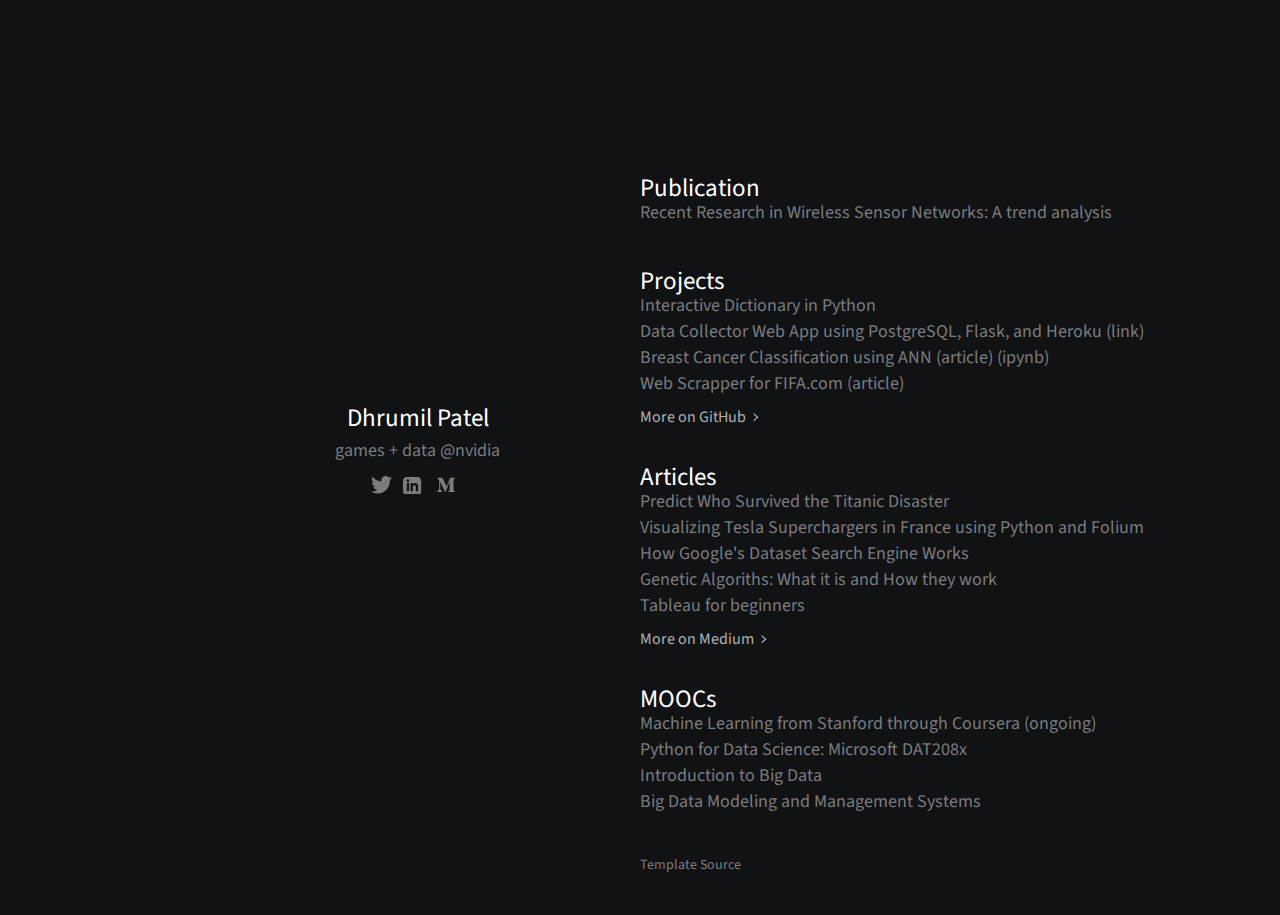
<file: index.html>
<!DOCTYPE html>
<html>
<meta http-equiv="content-type" content="text/html;charset=utf-8" />
<head>
  <meta name="viewport" content="width=device-width, initial-scale=1, maximum-scale=1">
  <meta charset="utf-8" />
  <link rel="icon" type="image/png" href="images/minimal.png">
  <link rel="stylesheet" href="css/index.css">
  <title>Dhrumil</title>
</head>
<body>
  <svg id="clip-paths" width="0" height="0" version="1.1" xmlns="http://www.w3.org/2000/svg" xmlns:xlink="http://www.w3.org/1999/xlink"><g></g></svg>
  <div id="page">
    <header>
      <div id="header-content">
        <div id="header-logo">
          <!--<svg id="logo" width="185" height="77" viewBox="190 30 210 174" xmlns="http://www.w3.org/2000/svg"><path d="M 166,154 C 179,119 154,95.4 114,79.3 155,79.1 197,78.9 239,78.7 242,103 250,109 283,109 289,109 290,93.9 291,83.7 292,88.3 292,92.9 293,97.5 295,97.5 298,97.5 300,97.5 302,97.5 305,97.5 307,97.5 308,92.9 308,88.3 309,83.7 310,93.9 311,109 317,109 350,109 358,103 361,78.7 403,78.9 445,79.1 486,79.3 446,95.4 421,119 434,154 377,151 320,151 300,207 280,151 223,151 166,154 Z" fill="white" fill-rule="evenodd"/></svg>-->
        </div>
        <h1>Dhrumil Patel</h1>
        <p>games + data @nvidia</p>
        <div id="contact">
          <a href="https://twitter.com/Dhrumilcse" id="twitter"><svg viewBox="0 0 42 36" xmlns="http://www.w3.org/2000/svg"><path d="M40.885 5.917a16.098 16.098 0 0 1-4.7 1.315 8.35 8.35 0 0 0 3.598-4.62 16.18 16.18 0 0 1-5.196 2.026A8.094 8.094 0 0 0 28.614 2c-4.52 0-8.183 3.74-8.183 8.353 0 .655.073 1.293.213 1.904-6.8-.348-12.83-3.674-16.866-8.728a8.447 8.447 0 0 0-1.108 4.2 8.397 8.397 0 0 0 3.64 6.952 8.024 8.024 0 0 1-3.707-1.045v.105c0 4.047 2.82 7.423 6.563 8.19a8.035 8.035 0 0 1-3.695.144c1.042 3.32 4.064 5.734 7.645 5.8A16.206 16.206 0 0 1 1 31.337a22.818 22.818 0 0 0 12.544 3.754c15.05 0 23.282-12.73 23.282-23.768 0-.362-.008-.723-.024-1.08a16.82 16.82 0 0 0 4.083-4.325z"/></svg></a>

          <a href="https://www.linkedin.com/in/dhrumilcse/" id="linkedin"><svg class="svg-icon" viewBox="0 0 33 20"><path d="M19 0h-14c-2.761 0-5 2.239-5 5v14c0 2.761 2.239 5 5 5h14c2.762 0 5-2.239 5-5v-14c0-2.761-2.238-5-5-5zm-11 19h-3v-11h3v11zm-1.5-12.268c-.966 0-1.75-.79-1.75-1.764s.784-1.764 1.75-1.764 1.75.79 1.75 1.764-.783 1.764-1.75 1.764zm13.5 12.268h-3v-5.604c0-3.368-4-3.113-4 0v5.604h-3v-11h3v1.765c1.396-2.586 7-2.777 7 2.476v6.759z"/></svg></a>
			
      <a href="https://medium.com/@dhrumilcse" id="medium"><svg class="svg-icon" viewBox="0 0 33 24"><path d="M2.846 6.887c.03-.295-.083-.586-.303-.784l-2.24-2.7v-.403h6.958l5.378 11.795 4.728-11.795h6.633v.403l-1.916 1.837c-.165.126-.247.333-.213.538v13.498c-.034.204.048.411.213.537l1.871 1.837v.403h-9.412v-.403l1.939-1.882c.19-.19.19-.246.19-.537v-10.91l-5.389 13.688h-.728l-6.275-13.688v9.174c-.052.385.076.774.347 1.052l2.521 3.058v.404h-7.148v-.404l2.521-3.058c.27-.279.39-.67.325-1.052v-10.608z"/></svg></a>

      
      
        </div>
      </div>
    </header>

<!-- CONTENT BLOCK -->

    <div id="content">

      <section id="work">
        <h2>Publication</h2>
        <ul>
          <li><a href="https://doi.org/10.1007/978-981-10-3932-4_10">Recent Research in Wireless Sensor Networks: A trend analysis</a></li>
        </ul>
      </section>

      <section id="openSource">
        <h2>Projects</h2>
        <ul>

          <li><a href="https://github.com/Dhrumilcse/Interactive-Dictionary-in-Python">Interactive Dictionary in Python</a></li>
          <li><a href="https://github.com/Dhrumilcse/Data-Collector-Web-App">Data Collector Web App using PostgreSQL, Flask, and Heroku <a href="https://dataforml.herokuapp.com/">(link)</a></a></li>
          <li>
            <a href="https://github.com/Dhrumilcse/Breast-Cancer-Classifier-ANN">Breast Cancer Classification using ANN 
              <a href="breast-cancer-classifier.pdf">(article)</a> <a href="https://github.com/Dhrumilcse/Breast-Cancer-Classifier-ANN">(ipynb)</a>
          </a></li>
          <li><a href="https://github.com/Dhrumilcse/Web-Scrapper-FIFA.com">Web Scrapper for FIFA.com <a href="https://towardsdatascience.com/web-scraping-5649074f3ead">(article)</a></a></li>
        </ul>
        <a href="https://github.com/Dhrumilcse" class="more">More on GitHub<svg viewBox="0 0 10 16" version="1.1" xmlns="http://www.w3.org/2000/svg" xmlns:xlink="http://www.w3.org/1999/xlink"><path class="arrow" d="M1.01362083,12.9421826 L1,15.6012598 L9.21426767,8.3533766 L1.07301897,1.34639246 L1.05985086,3.91708947 L6.21426767,8.3533766 L1.01362083,12.9421826 Z"></path></svg></a>
      </section>

      <section id="work">
        <h2>Articles</h2>
        <ul>
          <li><a href="https://towardsdatascience.com/your-first-kaggle-competition-submission-64da366e48cb">Predict Who Survived the Titanic Disaster</a></li>
          <li><a href="https://towardsdatascience.com/visualizing-tesla-superchargers-in-france-8c10894ab3c">Visualizing Tesla Superchargers in France using Python and Folium</a></li>
          <li><a href="https://towardsdatascience.com/how-googles-dataset-search-engine-work-928fa5237787">How Google's Dataset Search Engine Works</a></li>
          <li><a href="https://www.digitalvidya.com/blog/genetic-algorithm-tutorial/">Genetic Algoriths: What it is and How they work</a></li>
          <li><a href="https://www.digitalvidya.com/blog/tableau-tutorial-for-beginners/">Tableau for beginners</a></li>

        </ul>
        <a href="https://medium.com/@dhrumilcse" class="more">More on Medium<svg viewBox="0 0 10 16" version="1.1" xmlns="http://www.w3.org/2000/svg" xmlns:xlink="http://www.w3.org/1999/xlink"><path class="arrow" d="M1.01362083,12.9421826 L1,15.6012598 L9.21426767,8.3533766 L1.07301897,1.34639246 L1.05985086,3.91708947 L6.21426767,8.3533766 L1.01362083,12.9421826 Z"></path></svg></a>
      </section>

      <section id="experiments">
        <h2>MOOCs</h2>
        <ul>
          <li>Machine Learning from Stanford through Coursera (ongoing)</li>
          <li><a href="images/datx.png">Python for Data Science: Microsoft DAT208x</a></li>
          <li><a href="images/bigdata01.jpg">Introduction to Big Data</a></li>
          <li><a href="images/bigdata02.png">Big Data Modeling and Management Systems</a></li>
        </ul>
      </section>

      <section id="credits">
        <ul>
         <li><a href="http://michaelvillar.com">Template Source</a></li></ul>
        
        </ul>
        </section>

    </div>
  </div>

 <!---------------------------------------------------------------------------------------------
  <svg id="page-stripes" class="full-size" width="100%" height="100%" version="1.1" xmlns="http://www.w3.org/2000/svg" xmlns:xlink="http://www.w3.org/1999/xlink"></svg>
  </svg>


	<div id="intro" class="full-size">
    	<div id="logo-container" class="full-size">

      		<svg viewBox="500 0 1400 1240" version="1.1" xmlns="http://www.w3.org/2000/svg" xmlns:xlink="http://www.w3.org/1999/xlin"><path  transform="scale(4 4)" d="M 166,154 C 179,119 154,95.4 114,79.3 155,79.1 197,78.9 239,78.7 242,103 250,109 283,109 289,109 290,93.9 291,83.7 292,88.3 292,92.9 293,97.5 295,97.5 298,97.5 300,97.5 302,97.5 305,97.5 307,97.5 308,92.9 308,88.3 309,83.7 310,93.9 311,109 317,109 350,109 358,103 361,78.7 403,78.9 445,79.1 486,79.3 446,95.4 421,119 434,154 377,151 320,151 300,207 280,151 223,151 166,154 Z" fill="#101214" fill-rule="evenodd"/>
      		</svg>

    	</div>

    		<svg id="stripes" class="full-size" width="100%" height="100%" version="1.1" xmlns="http://www.w3.org/2000/svg" xmlns:xlink="http://www.w3.org/1999/xlink">
    		</svg>
    </div>
  -->
  <script src="js/dynamics.js"></script>
  <script src="js/tinycolor.js"></script>
  <script src="js/mv.es5.js"></script>
</body>

<!-- Mirrored from www.michaelvillar.com/ by HTTrack Website Copier/3.x [XR&CO'2014], Wed, 15 Nov 2017 10:58:30 GMT -->
</html>
</file>
<file: css/index.css>
@import url(http://fonts.googleapis.com/css?family=Source+Sans+Pro|Source+Code+Pro:400);

* {
  margin: 0;
  padding: 0;
  font-family: "Source Sans Pro", "HelveticaNeue", "Helvetica Neue", Helvetica, Arial;
  -webkit-user-select: none;
  user-select: none;
}

*:not(a):not(a *) {
  cursor: default;
}

html {
  height: 100%;
}

body {
  background: #101214;
  font-size: 18px;
  -webkit-text-size-adjust: 100%;
  color: #7A7C80;
  min-height: 100%;
}

h1, h2 {
  font-weight: normal;
  font-size: 25px;
  color: white;
}

.full-size {
  position: absolute;
  top: 0;
  left: 0;
  bottom: 0;
  right: 0;
}

#page {
  position: absolute;
  top: 50%;
  left: 0;
  right: 0;
  margin-top: -280px;
  height: 560px;
}

@media only screen and (max-height: 580px),
       only screen and (max-width: 578px) {
  #page {
    top: 14px;
    margin-top: 0;
  }
}

header {
  position: absolute;
  top: 0;
  bottom: 0;
  right: 58%;
  width: 240px;
  display: flex;
  justify-content: center;
  align-items: center;
  flex-direction: column;
}

#header-content {
  text-align: center;
}

#header-logo {
  text-align: center;
}

#header-content #logo {
  margin-bottom: 10px;
}

#header-content p {
  padding-top: 2px;
}

#contact {
  padding-top: 12px;
}

#contact a {
  display: inline-block;
  margin-right: 5px;
}

#contact a,
#contact a svg {
  width: 25px;
  height: 19px;
  cursor: pointer;
}

#contact a svg path {
  fill: #7A7C80;
}
#contact a:hover svg path {
  fill: #adb0b6;
}

#content {
  position: absolute;
  left: 50%;
  width: 50%;
}

section {
  margin-bottom: 30px;
}

section h2 {
  height: 30px;
}

section h4 {
  text-emphasis: none;
}
section ul {
  line-height: 22px;
  list-style: none;
  padding-top: 2px;
  padding-bottom: 5px;
}

section ul li {
    margin-bottom: 4px;
}

section ul a {
  color: #7A7C80;
  text-decoration: none;
}
section ul a:hover {
  color: #adb0b6;
}

a.more {
  font-size: 16px;
  text-decoration: none;
}

a.more svg {
  width: 6px;
  height: 10px;
  margin-left: 7px;
}

a.more {
  color: #B0B1B3;
}
a.more .arrow {
  fill: #B0B1B3;
}
a.more:hover {
  color: #adb0b6;
}
a.more:hover .arrow {
  fill: #adb0b6;
}

#page-stripes {
  pointer-events: none;
}

@media only screen and (max-width: 578px) {
  header {
    position: static;
    top: 10px;
    padding-bottom: 16px;
    margin: 40px 24px 16px;
    width: auto;
  }
  #header-content #logo {
    top: -33px;
  }

  #header-content h1, #header-content p {
    left: 24px;
    margin-left: 0;
  }
  #contact {
    left: 252px;
    margin-left: 0;
  }
  #content {
    position: absolute;
    left: 24px;
    right: 24px;
    margin-left: 0;
    width: auto;
  }
  section,
  section#openSource,
  section#work {
    width: 100%;
    float: left;
    clear: both;
  }
}

#intro {
  background: #101214;
  pointer-events: none;
}

#logo-container {
  transform-origin: 50% 50%;
  transform: scale(0.5);
  display: flex;
  align-items: center;
  justify-content: center;
  visibility: hidden;
}

#logo-container > svg {
  width: 70vw;
  height: 70vh;
  max-width: 640px;
  max-height: 536px;
}

#credits ul li{
  font-size: 14px;
}
</file>
